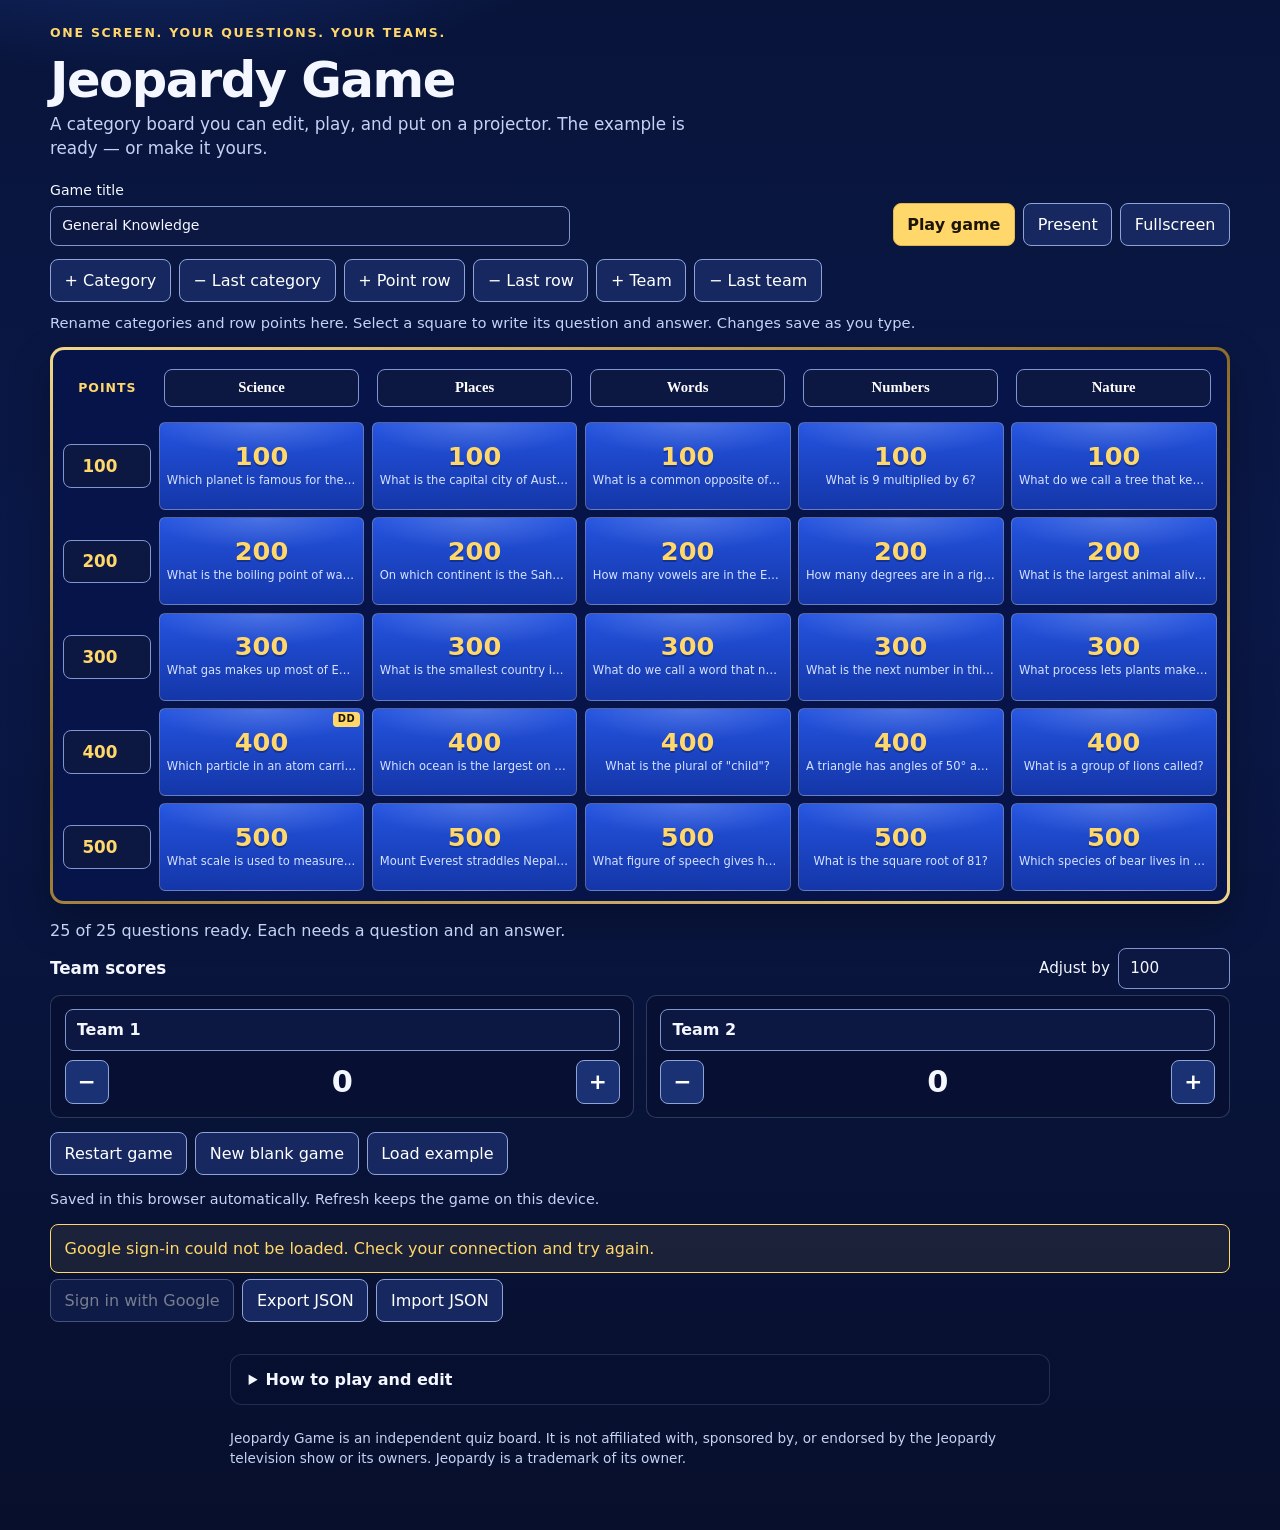
<file: index.html>
<!DOCTYPE html>
<html lang="en">
<head>
  <meta charset="utf-8">
  <meta name="viewport" content="width=device-width, initial-scale=1">
  <meta name="color-scheme" content="dark">
  <meta name="description" content="Play and edit a Jeopardy-style quiz board with team scores. It runs in the browser, with nothing to install.">
  <title>Jeopardy Game</title>
  <link rel="icon" href="favicon.svg" type="image/svg+xml">
  <link rel="preconnect" href="https://fonts.googleapis.com">
  <link rel="preconnect" href="https://fonts.gstatic.com" crossorigin>
  <link href="https://fonts.googleapis.com/css2?family=Bebas+Neue&display=swap" rel="stylesheet">
  <link rel="stylesheet" href="styles.css">
</head>
<body>
  <a class="skip" href="#grid">Skip to the board</a>
  <main id="app" class="app">
    <header class="intro">
      <p class="kicker">One screen. Your questions. Your teams.</p>
      <h1>Jeopardy Game</h1>
      <p class="subtitle">A category board you can edit, play, and put on a projector. The example is ready — or make it yours.</p>
      <noscript><p class="warning">Enable JavaScript to edit and play. No account is needed.</p></noscript>
    </header>

    <div id="board" hidden>
      <p id="storage-warning" class="warning" role="alert" hidden></p>
      <div class="toolbar">
        <label class="title-field">
          <span class="title-label">Game title</span>
          <input id="game-title" maxlength="100" autocomplete="off">
        </label>
        <div class="actions">
          <button id="mode-toggle" class="btn primary" type="button">Play game</button>
          <button id="open-buzzers" class="btn" type="button" hidden>Buzzers</button>
          <button id="present-toggle" class="btn" type="button">Present</button>
          <button id="fullscreen-toggle" class="btn" type="button">Fullscreen</button>
        </div>
      </div>

      <div id="edit-tools" class="edit-tools">
        <button type="button" class="btn" data-action="add-category">+ Category</button>
        <button type="button" class="btn" data-action="remove-category">&minus; Last category</button>
        <button type="button" class="btn" data-action="add-row">+ Point row</button>
        <button type="button" class="btn" data-action="remove-row">&minus; Last row</button>
        <button type="button" class="btn" data-action="add-team">+ Team</button>
        <button type="button" class="btn" data-action="remove-team">&minus; Last team</button>
        <p class="help">Rename categories and row points here. Select a square to write its question and answer. Changes save as you type.</p>
      </div>

      <div class="grid-scroll">
        <div id="grid" class="grid" aria-label="Game board"></div>
      </div>

      <p id="status" class="status" role="status"></p>

      <div class="toolbar scores-head">
        <strong>Team scores</strong>
        <label class="step-field">Adjust by
          <input id="score-step" type="number" min="1" max="100000" step="1" inputmode="numeric" autocomplete="off">
        </label>
      </div>
      <div id="teams" class="teams"></div>

      <div class="actions game-actions">
        <button id="restart" class="btn" type="button">Restart game</button>
        <button id="blank" class="btn" type="button">New blank game</button>
        <button id="example" class="btn" type="button">Load example</button>
      </div>
      <p class="help save-note">Saved in this browser automatically. Refresh keeps the game on this device.</p>

      <section id="library" class="library" aria-label="Save and open games">
        <p id="library-note" class="help" hidden></p>
        <p id="library-message" class="status" role="status" hidden></p>
        <div class="actions">
          <button id="google-sign-in" class="btn" type="button" hidden>Sign in with Google</button>
          <span id="google-account" class="account" hidden></span>
          <button id="google-sign-out" class="btn" type="button" hidden>Sign out</button>
          <button id="drive-save" class="btn" type="button" hidden>Save to Drive</button>
          <button id="drive-open" class="btn" type="button" hidden>Open from Drive</button>
          <button id="export-json" class="btn" type="button">Export JSON</button>
          <button id="import-json" class="btn" type="button">Import JSON</button>
          <input id="import-file" type="file" accept="application/json,.json" hidden>
        </div>
      </section>
    </div>

    <dialog id="drive-save-dialog" aria-labelledby="drive-save-title">
      <h2 id="drive-save-title">Save to Drive</h2>
      <p id="drive-save-hint" class="help"></p>
      <label class="field">File name
        <input id="drive-file-name" maxlength="120" autocomplete="off">
      </label>
      <p id="drive-save-error" class="warning" role="alert" hidden></p>
      <div class="dialog-actions">
        <button id="drive-save-cancel" class="btn" type="button">Cancel</button>
        <button id="drive-save-new" class="btn" type="button">Save as new</button>
        <button id="drive-save-confirm" class="btn primary" type="button">Save</button>
      </div>
    </dialog>

    <dialog id="drive-open-dialog" aria-labelledby="drive-open-title">
      <h2 id="drive-open-title">Open from Drive</h2>
      <p class="help">Games in your Jeopardy Games folder. Opening one replaces the game on this screen.</p>
      <p id="drive-open-status" class="status" role="status"></p>
      <ul id="drive-file-list" class="file-list"></ul>
      <div class="dialog-actions">
        <button id="drive-open-close" class="btn" type="button">Close</button>
      </div>
    </dialog>

    <dialog id="buzz-panel" aria-labelledby="buzz-panel-title">
      <div class="clue-bar">
        <h2 id="buzz-panel-title">Buzzers</h2>
        <button id="buzz-panel-close" class="btn" type="button">Close</button>
      </div>
      <p id="buzz-status" class="status" role="status">Opening the room…</p>
      <p class="buzz-code" id="buzz-code" aria-label="Room code"></p>
      <canvas id="buzz-qr" width="180" height="180" aria-label="QR code for the phone buzzer"></canvas>
      <a id="buzz-url" class="buzz-url" href="buzz.html"></a>
      <ul id="buzz-links" class="buzz-links"></ul>
      <fieldset class="timer-settings">
        <legend>Timers</legend>
        <label class="check"><input id="timers-enabled" type="checkbox"> Countdown timers</label>
        <label class="check"><input id="timers-auto" type="checkbox"> Mark incorrect when the answer timer ends</label>
        <label class="timer-field">Buzz window (seconds)
          <input id="timers-buzz" type="number" min="1" max="120" step="1">
        </label>
        <label class="timer-field">Answer time (seconds)
          <input id="timers-answer" type="number" min="1" max="120" step="1">
        </label>
        <label class="timer-field">Daily Double answer time (seconds)
          <input id="timers-dd" type="number" min="1" max="120" step="1">
        </label>
        <label class="timer-field">Early buzz lockout (seconds, 0 off)
          <input id="timers-early" type="number" min="0" max="5" step="0.05">
        </label>
      </fieldset>
      <p class="help">Phones are optional. The team buttons on this screen still change the score.</p>
    </dialog>

    <dialog id="editor" aria-labelledby="editor-title">
      <h2 id="editor-title">Edit question</h2>
      <p class="help">Changes save as you type.</p>
      <label class="field">Question
        <textarea id="edit-question" maxlength="2000"></textarea>
      </label>
      <label class="field">Answer
        <textarea id="edit-answer" maxlength="2000"></textarea>
      </label>
      <label class="check">
        <input id="edit-daily-double" type="checkbox"> Daily Double
      </label>
      <label class="check">
        <input id="edit-played" type="checkbox"> Already played
      </label>
      <div class="dialog-actions">
        <button id="edit-done" class="btn primary" type="button">Done</button>
      </div>
    </dialog>

    <dialog id="clue" aria-labelledby="clue-heading">
      <div class="clue-bar">
        <h2 id="clue-heading"></h2>
        <button id="open-buzzing" class="btn" type="button" hidden>Open buzzing</button>
        <button id="close-buzzing" class="btn" type="button" hidden>Close buzzing</button>
        <button id="close-clue" class="btn" type="button">Back to grid · mark played</button>
      </div>
      <div id="buzz-meter" class="buzz-meter" hidden>
        <div class="buzz-meter-track"><div id="buzz-meter-fill"></div></div>
        <span id="buzz-meter-label"></span>
      </div>
      <p id="buzz-banner" class="buzz-banner" hidden></p>
      <div id="dd-announce" class="dd-screen" hidden>
        <p class="kicker">This clue is a</p>
        <p class="dd-title">Daily Double</p>
        <button id="dd-to-wager" class="btn primary" type="button">Place a wager</button>
      </div>
      <div id="dd-wager" class="dd-screen" hidden>
        <p class="kicker">Daily Double</p>
        <p class="dd-sub">Who is answering?</p>
        <div id="dd-teams" class="dd-team-list"></div>
        <label class="dd-wager-field">Wager
          <input id="dd-amount" type="number" min="5" step="1" inputmode="numeric" autocomplete="off">
        </label>
        <p id="dd-wager-hint" class="help"></p>
        <p id="dd-wager-error" class="warning" role="alert" hidden></p>
        <button id="dd-show-clue" class="btn primary" type="button">Show the clue</button>
      </div>
      <div id="clue-stage" class="clue-stage">
        <button id="reveal" class="reveal" type="button">
          <span class="kicker">Question</span>
          <span id="clue-text" class="clue-text"></span>
          <span id="reveal-hint" class="reveal-hint">Reveal answer · click here or press Enter</span>
        </button>
        <div id="answer-wrap" hidden aria-live="polite">
          <p class="kicker">Answer</p>
          <p id="answer-text" class="answer-text"></p>
        </div>
      </div>
      <p id="award-hint" class="help center"></p>
      <div id="clue-teams" class="teams"></div>
    </dialog>
  </main>

  <details class="how-to">
    <summary>How to play and edit</summary>
    <ol>
      <li><strong>Edit the board.</strong> Choose Edit game, rename the categories, and set the points at the start of each row. Click a square to write a question and an answer. Add or remove categories and point rows. Removing one deletes its questions and asks you to confirm.</li>
      <li><strong>Name the teams</strong> before you play. You can add or remove teams in the editor. Removing a team deletes its score and asks you to confirm.</li>
      <li><strong>Play.</strong> A team picks a category and a point value. Click the square to show the question, then click again (or press Enter) to show the answer. There is no automatic judging.</li>
      <li><strong>Score by hand.</strong> While a question is open, + and − add or subtract that question’s points for one team. Scores may go below zero. Back to grid marks the square played, and it turns grey.</li>
      <li><strong>Phone buzzers.</strong> In play, choose Buzzers and let each phone open the link or scan the QR code. Pick a team, show a clue, then Open buzzing (or press B). The first buzz wins and that team is highlighted. Incorrect locks them out and opens buzzing for the others. Buzzing before the window opens shows Too early on that phone for a quarter of a second. A Daily Double does not use the buzzers. The score buttons still work with no phones.</li>
      <li><strong>Daily Double.</strong> Mark a clue in the editor. On the board it looks like any other square. When it is picked, the host sees Daily Double, chooses the team, and enters a wager from 5 up to the greater of that team’s score and the highest value on the board. Only that team gains or loses the wager.</li>
      <li><strong>Adjust on the grid.</strong> Set Adjust by, then use a team’s + or − to add or subtract that amount — a bonus, a correction, or a penalty you choose.</li>
      <li><strong>Present</strong> fills the window for a projector or TV. Team scores stay on screen when a question is open. Fullscreen hides the browser toolbar. Exit presentation (or Escape, when no question is open) returns to the page.</li>
      <li><strong>Restart game</strong> clears played squares and sets scores to zero. Questions, categories, point values, and team names stay. New blank game and Load example replace the current game. Each asks you to confirm.</li>
      <li><strong>Keep a copy.</strong> Export JSON downloads the game, and Import JSON loads one back. With a Google Client ID in <code>js/config.js</code>, Sign in with Google can save and open games in a Drive folder named Jeopardy Games.</li>
    </ol>
    <p>Only squares with both a question and an answer can be played. The line under the board shows how many are ready, or how many are left.</p>
  </details>

  <footer class="disclaimer">
    <p>Jeopardy Game is an independent quiz board. It is not affiliated with, sponsored by, or endorsed by the Jeopardy television show or its owners. Jeopardy is a trademark of its owner.</p>
  </footer>

  <script src="vendor/peerjs.min.js"></script>
  <script src="vendor/qrcode.js"></script>
  <script type="module" src="js/main.js"></script>
</body>
</html>
</file>
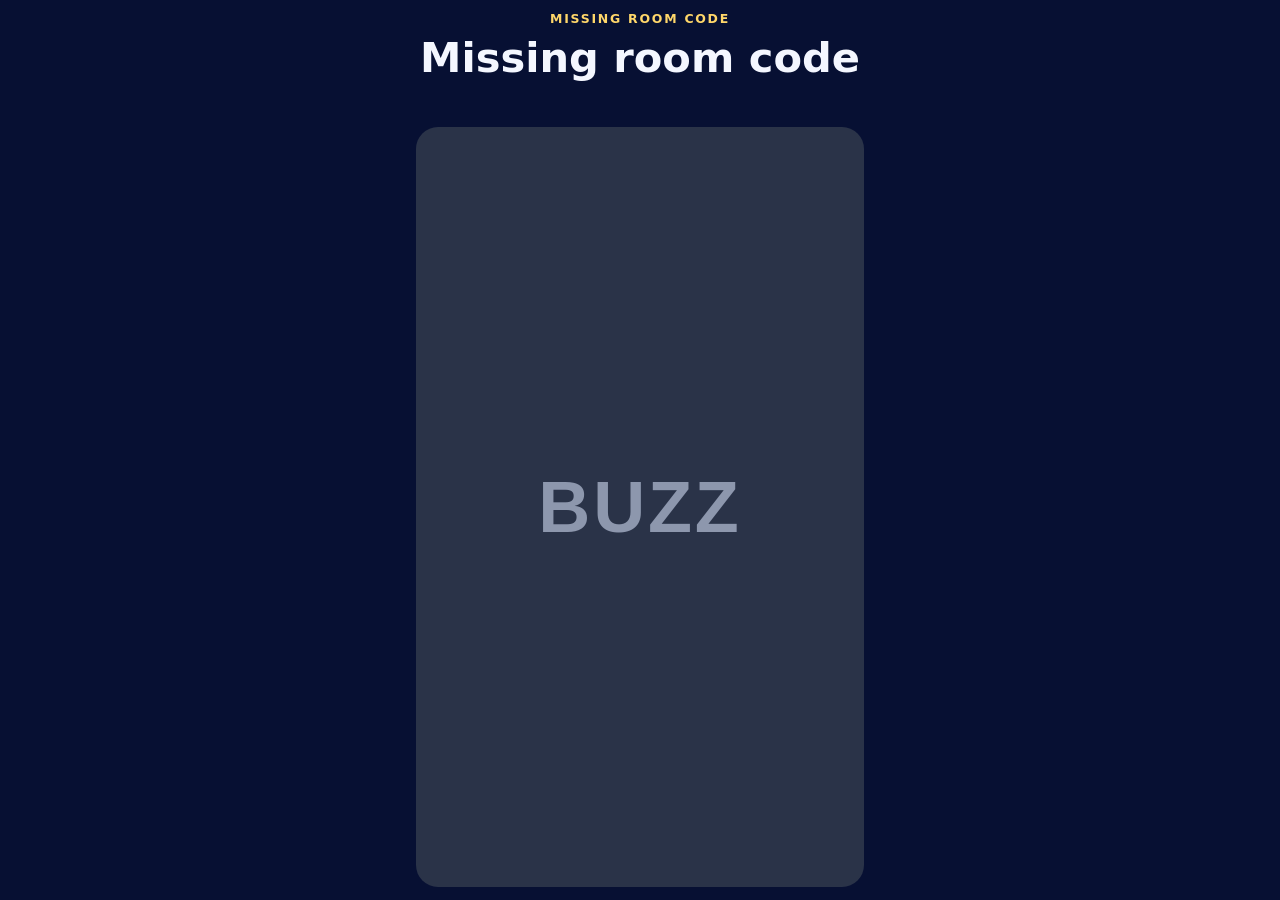
<file: buzz.html>
<!DOCTYPE html>
<html lang="en">
<head>
  <meta charset="utf-8">
  <meta name="viewport" content="width=device-width, initial-scale=1, viewport-fit=cover">
  <meta name="color-scheme" content="dark">
  <title>Buzz · Jeopardy Game</title>
  <link rel="icon" href="favicon.svg" type="image/svg+xml">
  <link rel="stylesheet" href="buzz.css">
</head>
<body>
  <main class="phone">
    <p class="phone-kicker" id="phone-room">Room</p>
    <h1 id="phone-status">Connecting…</h1>
    <div id="phone-meter" class="phone-meter" hidden>
      <div class="phone-meter-fill" id="phone-meter-fill"></div>
    </div>
    <p id="phone-detail" class="phone-detail"></p>
    <div id="phone-teams" class="phone-teams"></div>
    <form id="phone-name-form" class="phone-name" hidden>
      <label>Your name
        <input id="phone-name" maxlength="40" autocomplete="off" enterkeyhint="done">
      </label>
      <button class="phone-join" type="submit">Join</button>
    </form>
    <button id="phone-buzz" class="phone-buzz" type="button" disabled>BUZZ</button>
  </main>
  <script src="vendor/peerjs.min.js"></script>
  <script type="module" src="js/buzz-phone.js"></script>
</body>
</html>
</file>
<file: styles.css>
:root {
  --ink: #f4f7ff;
  --muted: #c5d2f4;
  --gold: #ffd76a;
  --gold-deep: #e3b84a;
  --navy: #071033;
  --board: #0b1d6e;
  --board-deep: #07144a;
  --cell-top: #2454e0;
  --cell-bottom: #1436a8;
  --line: rgba(255, 215, 120, 0.28);
  --panel: rgba(8, 16, 48, 0.72);
  --focus: #9ae7ff;
  color-scheme: dark;
}

*,
*::before,
*::after {
  box-sizing: border-box;
}

[hidden] {
  display: none !important;
}

html {
  scroll-behavior: smooth;
}

body {
  margin: 0;
  min-height: 100vh;
  color: var(--ink);
  background:
    radial-gradient(900px 420px at 12% -10%, rgba(46, 92, 214, 0.45), transparent 55%),
    linear-gradient(180deg, #08143a 0%, #0a1848 38%, #070f2c 100%);
  font-family: "Segoe UI", "Avenir Next", system-ui, sans-serif;
  font-size: 16px;
  line-height: 1.45;
}

button,
input,
textarea {
  font: inherit;
  color: inherit;
  touch-action: manipulation;
}

button {
  cursor: pointer;
}

button:disabled {
  cursor: default;
  opacity: 0.45;
}

:focus-visible {
  outline: 3px solid var(--focus);
  outline-offset: 2px;
}

.skip {
  position: absolute;
  left: 0.75rem;
  top: -3rem;
  z-index: 5;
  background: #fff;
  color: #102046;
  padding: 0.4rem 0.7rem;
  border-radius: 6px;
}

.skip:focus {
  top: 0.75rem;
}

.app {
  width: min(1180px, calc(100% - 2rem));
  margin: 0 auto;
  padding: 1.5rem 0 2rem;
}

.intro h1 {
  margin: 0.2rem 0 0.35rem;
  font-size: clamp(2rem, 4vw, 3.1rem);
  letter-spacing: -0.03em;
  line-height: 1.05;
}

.kicker {
  margin: 0 0 0.75rem;
  color: var(--gold);
  font-size: 0.78rem;
  font-weight: 700;
  letter-spacing: 0.14em;
  text-transform: uppercase;
}

.subtitle,
.help {
  color: var(--muted);
}

.subtitle {
  margin: 0 0 0.5rem;
  max-width: 42rem;
  font-size: 1.05rem;
}

.toolbar {
  display: flex;
  align-items: flex-end;
  justify-content: space-between;
  flex-wrap: wrap;
  gap: 0.85rem 1rem;
  margin: 1.25rem 0 0.85rem;
}

.actions,
.dialog-actions,
.game-actions {
  display: flex;
  flex-wrap: wrap;
  gap: 0.5rem;
  align-items: center;
}

.game-actions {
  margin-top: 0.4rem;
}

.title-field {
  flex: 1 1 240px;
  max-width: 520px;
  display: flex;
  flex-direction: column;
  gap: 0.3rem;
  font-size: 0.88rem;
}

.step-field {
  display: flex;
  align-items: center;
  gap: 0.5rem;
  font-size: 0.95rem;
}

.step-field input {
  width: 7rem;
}

.btn {
  border: 1px solid #8ea4d8;
  border-radius: 8px;
  background: #16285f;
  color: #fff;
  padding: 0.55rem 0.85rem;
}

.btn:hover:not(:disabled) {
  background: #22387d;
}

.btn.primary {
  background: var(--gold);
  border-color: var(--gold-deep);
  color: #1c1503;
  font-weight: 700;
}

.btn.primary:hover:not(:disabled) {
  background: #ffe39a;
}

input,
textarea {
  width: 100%;
  background: #0d1842;
  border: 1px solid #8096cc;
  border-radius: 8px;
  padding: 0.55rem 0.7rem;
}

textarea {
  min-height: 7.5rem;
  resize: vertical;
}

.edit-tools {
  display: flex;
  flex-wrap: wrap;
  gap: 0.5rem;
  align-items: center;
  margin-bottom: 0.85rem;
}

.edit-tools .help {
  flex-basis: 100%;
  margin: 0.15rem 0 0;
  font-size: 0.92rem;
}

.grid-scroll {
  overflow-x: auto;
  padding: 2px;
}

.board-frame,
.grid-scroll {
  background:
    linear-gradient(var(--board-deep), var(--board-deep)) padding-box,
    linear-gradient(160deg, #f3d78a, #8d6b28 45%, #f0d48a) border-box;
  border: 3px solid transparent;
  border-radius: 14px;
}

.grid-scroll {
  padding: 0.65rem;
  box-shadow: 0 16px 40px rgba(0, 0, 0, 0.28);
}

.grid {
  --cols: 5;
  display: grid;
  gap: 0.45rem;
  min-width: calc(var(--cols) * 7.4rem);
}

.app.is-editing .grid {
  min-width: calc(5.4rem + var(--cols) * 7.4rem);
  grid-template-columns: minmax(4.6rem, 5.5rem) repeat(var(--cols), minmax(0, 1fr));
}

.app:not(.is-editing) .grid {
  grid-template-columns: repeat(var(--cols), minmax(0, 1fr));
}

.app:not(.is-editing) .category {
  background: rgba(0, 0, 0, 0.22);
  border-radius: 6px;
  min-height: 3.6rem;
  padding: 0.5rem 0.35rem;
}

.corner,
.category,
.points {
  display: flex;
  align-items: center;
  justify-content: center;
  min-width: 0;
  min-height: 3.4rem;
  text-align: center;
}

.corner {
  color: var(--gold);
  font-size: 0.78rem;
  font-weight: 700;
  letter-spacing: 0.08em;
  text-transform: uppercase;
}

.category {
  color: #fff;
  font-family: Georgia, "Palatino Linotype", Palatino, serif;
  font-weight: 700;
  font-size: clamp(0.78rem, 1.15vw, 1.05rem);
  letter-spacing: 0.04em;
  line-height: 1.2;
  text-transform: uppercase;
  overflow-wrap: anywhere;
  text-shadow: 0 2px 8px rgba(0, 0, 0, 0.35);
  padding: 0.35rem;
}

.category input,
.points input {
  text-align: center;
  font-weight: 700;
  min-width: 0;
  text-transform: none;
}

.points input {
  color: var(--gold);
  font-size: 1.05rem;
}

.cell {
  appearance: none;
  display: flex;
  flex-direction: column;
  align-items: center;
  justify-content: center;
  gap: 0.15rem;
  min-width: 0;
  min-height: 5.1rem;
  padding: 0.4rem 0.45rem;
  border: 1px solid var(--line);
  border-radius: 6px;
  background:
    radial-gradient(120% 80% at 50% 0%, rgba(255, 255, 255, 0.18), transparent 46%),
    linear-gradient(180deg, var(--cell-top), var(--cell-bottom));
  color: var(--gold);
  text-shadow: 0 2px 0 rgba(5, 16, 48, 0.35);
  user-select: none;
}

.cell:hover:not(:disabled) {
  background:
    radial-gradient(120% 80% at 50% 0%, rgba(255, 255, 255, 0.26), transparent 46%),
    linear-gradient(180deg, #3a6af0, #1a44c4);
}

.cell .value {
  font-size: clamp(1.35rem, 2.5vw, 2.35rem);
  font-weight: 800;
  font-variant-numeric: tabular-nums;
  line-height: 1;
}

.cell .detail {
  max-width: 100%;
  overflow: hidden;
  text-overflow: ellipsis;
  white-space: nowrap;
  color: #d7e2ff;
  font-size: 0.72rem;
  font-weight: 500;
  text-shadow: none;
}

.cell.played {
  background: #3c4454;
  border-color: #5c6576;
  color: #d5dbe6;
  text-shadow: none;
}

.cell.played .detail {
  color: #b7c0d0;
}

.cell.incomplete:not(.played) {
  border-style: dashed;
}

.cell:disabled {
  opacity: 1;
}

.status {
  margin: 0.9rem 0 0.2rem;
  color: var(--muted);
}

.scores-head {
  margin-top: 0.35rem;
  margin-bottom: 0.35rem;
  align-items: center;
}

.scores-head strong {
  font-size: 1.05rem;
}

.teams {
  display: flex;
  flex-wrap: wrap;
  gap: 0.7rem;
  margin: 0.35rem 0 0.9rem;
}

.team {
  flex: 1 1 190px;
  min-width: 0;
  padding: 0.8rem 0.85rem;
  background: var(--panel);
  border: 1px solid rgba(180, 200, 245, 0.22);
  border-radius: 10px;
}

.team input {
  margin-bottom: 0.55rem;
  font-weight: 600;
}

.team-name {
  display: block;
  margin-bottom: 0.35rem;
  font-weight: 700;
  overflow-wrap: anywhere;
}

.score-controls {
  display: flex;
  align-items: center;
  justify-content: space-between;
  gap: 0.45rem;
}

.score {
  font-size: 1.9rem;
  font-weight: 800;
  font-variant-numeric: tabular-nums;
  line-height: 1;
  overflow-wrap: anywhere;
}

.score-btn {
  min-width: 44px;
  min-height: 44px;
  border-radius: 8px;
  border: 1px solid #8ea4d8;
  background: #1a3274;
  color: #fff;
  font-size: 1.35rem;
  font-weight: 700;
  line-height: 1;
}

.score-btn:hover {
  background: #27448f;
}

.save-note {
  margin: 0.85rem 0 0;
  font-size: 0.9rem;
}

.library {
  margin-top: 0.9rem;
}

.library .help {
  margin: 0 0 0.55rem;
}

.library .actions {
  margin-top: 0.35rem;
}

.account {
  display: inline-flex;
  align-items: center;
  max-width: 100%;
  padding: 0.45rem 0.75rem;
  border-radius: 999px;
  background: rgba(255, 215, 106, 0.12);
  border: 1px solid rgba(255, 215, 106, 0.45);
  color: var(--gold);
  font-size: 0.92rem;
  font-weight: 600;
  overflow-wrap: anywhere;
}

.file-list {
  list-style: none;
  margin: 0.6rem 0 0;
  padding: 0;
  display: flex;
  flex-direction: column;
  gap: 0.45rem;
  max-height: min(50vh, 420px);
  overflow: auto;
}

.file-row {
  display: flex;
  gap: 0.45rem;
  align-items: stretch;
}

.file-open {
  flex: 1;
  min-width: 0;
  text-align: left;
  background: #16285f;
  color: #fff;
  border: 1px solid #8ea4d8;
  border-radius: 8px;
  padding: 0.55rem 0.75rem;
  cursor: pointer;
}

.file-open:hover:not(:disabled) {
  background: #22387d;
}

.file-open span,
.file-open small {
  display: block;
  overflow-wrap: anywhere;
}

.file-open small {
  margin-top: 0.15rem;
  color: var(--muted);
  font-size: 0.82rem;
}

.app.is-presenting .library {
  display: none;
}

.warning {
  margin: 0.85rem 0 0;
  padding: 0.75rem 0.85rem;
  color: var(--gold);
  border: 1px solid var(--gold);
  border-radius: 8px;
  background: rgba(255, 215, 106, 0.08);
}

dialog {
  border: 1px solid #9aafdf;
  border-radius: 14px;
  background: #101a44;
  color: var(--ink);
  padding: 1.25rem 1.35rem 1.4rem;
  width: min(640px, calc(100% - 2rem));
}

dialog::backdrop {
  background: rgba(3, 8, 24, 0.78);
}

dialog h2 {
  margin: 0;
  font-size: 1.25rem;
}

.field {
  display: flex;
  flex-direction: column;
  gap: 0.35rem;
  margin: 0.9rem 0;
}

.check {
  display: flex;
  align-items: center;
  gap: 0.5rem;
  margin: 0.2rem 0 1rem;
}

.check input {
  width: auto;
}

.dialog-actions {
  justify-content: flex-end;
}

#clue {
  width: 100vw;
  height: 100vh;
  height: 100dvh;
  max-width: none;
  max-height: none;
  margin: 0;
  border: 0;
  border-radius: 0;
  background:
    radial-gradient(800px 400px at 50% 0%, rgba(46, 92, 214, 0.35), transparent 60%),
    #071033;
}

#clue[open] {
  display: flex;
  flex-direction: column;
  overflow: hidden;
}

.clue-bar {
  display: flex;
  align-items: center;
  justify-content: space-between;
  gap: 0.75rem 1rem;
  flex-wrap: wrap;
  flex: none;
}

.clue-bar h2 {
  font-size: clamp(1.1rem, 2vw, 1.6rem);
}

.clue-stage {
  flex: 1;
  min-height: 0;
  overflow: auto;
  display: flex;
  flex-direction: column;
  align-items: center;
  justify-content: center;
  text-align: center;
  padding: clamp(1rem, 4vh, 3rem) 0.5rem;
}

.reveal {
  border: 0;
  background: transparent;
  width: min(1000px, 100%);
  padding: 0.5rem;
  color: inherit;
}

.reveal:focus-visible {
  outline: none;
}

.reveal:focus-visible .clue-text {
  text-decoration: underline;
  text-decoration-color: var(--focus);
  text-decoration-thickness: 3px;
  text-underline-offset: 0.16em;
}

.reveal.is-revealed {
  cursor: default;
}

.clue-text,
.answer-text {
  display: block;
  margin: 0.35rem 0 0;
  font-size: clamp(1.7rem, 4.4vw, 3.6rem);
  line-height: 1.25;
  overflow-wrap: anywhere;
  white-space: pre-wrap;
}

.answer-text {
  color: var(--gold);
  font-weight: 700;
}

.app.is-editing .cell {
  position: relative;
  min-height: 5.5rem;
}

.dd-badge {
  position: absolute;
  top: 0.22rem;
  right: 0.22rem;
  padding: 0.05rem 0.28rem;
  border-radius: 4px;
  background: var(--gold);
  color: #1c1503;
  font-size: 0.62rem;
  font-weight: 800;
  letter-spacing: 0.06em;
  line-height: 1.3;
  text-shadow: none;
}

.dd-screen {
  flex: 1 1 auto;
  min-height: 0;
  display: flex;
  flex-direction: column;
  align-items: center;
  justify-content: center;
  text-align: center;
  overflow: hidden;
  gap: clamp(0.35rem, 1.4vh, 0.9rem);
  padding: 0.4rem 0.2rem;
}

.dd-title {
  margin: 0;
  max-width: 100%;
  padding: 0 0.35rem;
  font-family: "Bebas Neue", "Arial Narrow", "Franklin Gothic Medium", sans-serif;
  font-size: clamp(1.8rem, min(11vh, 11vw), 7.5rem);
  font-weight: 400;
  letter-spacing: 0.04em;
  line-height: 0.9;
  text-transform: uppercase;
}

.dd-sub {
  margin: 0;
  font-size: clamp(1rem, 2.6vh, 1.5rem);
}

.dd-team-list {
  display: flex;
  flex-wrap: wrap;
  justify-content: center;
  gap: 0.35rem;
  width: min(100%, 52rem);
}

.dd-team {
  border: 1px solid #8ea4d8;
  border-radius: 8px;
  background: #16285f;
  color: #fff;
  padding: 0.28rem 0.7rem;
  font-size: clamp(0.75rem, 1.8vh, 1rem);
}

.dd-team.is-selected {
  background: var(--gold);
  border-color: var(--gold-deep);
  color: #1c1503;
  font-weight: 700;
}

.dd-wager-field {
  display: flex;
  flex-direction: column;
  gap: 0.25rem;
  width: min(14rem, 100%);
  font-size: 0.9rem;
}

.dd-wager-field input {
  text-align: center;
  font-size: clamp(1.15rem, 4vh, 2rem);
  font-weight: 800;
  padding: 0.3rem 0.5rem;
}

#dd-wager-hint {
  margin: 0;
  max-width: 40rem;
  font-size: clamp(0.72rem, 1.7vh, 0.95rem);
}

#dd-wager .warning {
  margin: 0;
  max-width: 36rem;
}

body:not(.is-editing) #clue .score-btn.is-word {
  width: auto;
  min-width: 5.4rem;
  height: auto;
  min-height: 2rem;
  padding: 0.2rem 0.55rem;
}

.app.is-editing .cell .value {
  font-size: clamp(1.15rem, 2vw, 1.7rem);
}

.reveal-hint {
  display: block;
  margin-top: 1.6rem;
  color: var(--muted);
  font-size: 0.95rem;
}

.center {
  text-align: center;
  flex: none;
  margin: 0.2rem 0 0.4rem;
}

#clue .teams {
  flex: none;
  margin-bottom: 0.2rem;
}

.how-to,
.disclaimer {
  width: min(820px, calc(100% - 2rem));
  margin: 0 auto 1.5rem;
  color: var(--muted);
}

.how-to {
  background: rgba(8, 16, 48, 0.45);
  border: 1px solid rgba(180, 200, 245, 0.16);
  border-radius: 12px;
  padding: 0.85rem 1.1rem 0.2rem;
}

.how-to summary {
  cursor: pointer;
  color: var(--ink);
  font-weight: 700;
  margin-bottom: 0.6rem;
}

.how-to li {
  margin: 0.45rem 0;
}

.disclaimer {
  font-size: 0.85rem;
  padding-bottom: 1.5rem;
}

.app.is-presenting {
  position: fixed;
  inset: 0;
  z-index: 20;
  display: flex;
  flex-direction: column;
  width: auto;
  max-width: none;
  margin: 0;
  padding: 0.65rem 1rem 0.85rem;
  overflow: auto;
  background: #061033;
}

.app.is-presenting #board {
  flex: 1;
  display: flex;
  flex-direction: column;
  min-height: 0;
}

.app.is-presenting .grid-scroll {
  flex: 1 1 auto;
  min-height: 0;
  display: flex;
  flex-direction: column;
}

.app.is-presenting .grid {
  flex: 1;
  min-height: 0;
  grid-template-rows: auto repeat(var(--rows, 5), minmax(64px, 1fr));
}

body.is-presenting {
  overflow: hidden;
}

.app.is-presenting .intro,
.app.is-presenting .save-note {
  display: none;
}

.app.is-presenting .title-field {
  flex: 1 1 100%;
  max-width: none;
}

.app.is-presenting .title-label {
  position: absolute;
  width: 1px;
  height: 1px;
  overflow: hidden;
  clip: rect(0 0 0 0);
}

.app.is-presenting .title-field input {
  border-color: transparent;
  background: transparent;
  text-align: center;
  font-size: clamp(1.6rem, 3vw, 2.5rem);
  font-weight: 800;
  padding-top: 0.15rem;
  padding-bottom: 0.15rem;
}

.app.is-presenting .toolbar {
  margin-top: 0.25rem;
}

.app.is-presenting .cell {
  min-height: 0;
  height: 100%;
}

.app.is-presenting .team {
  background: rgba(12, 24, 68, 0.9);
}

.app.is-presenting .score {
  font-size: clamp(1.8rem, 3vh, 2.4rem);
}

body:not(.is-editing) .title-label {
  position: absolute;
  width: 1px;
  height: 1px;
  overflow: hidden;
  clip: rect(0 0 0 0);
}

body:not(.is-editing) .title-field input {
  border-color: transparent;
  background: transparent;
  font-size: clamp(1.35rem, 2.4vw, 1.9rem);
  font-weight: 800;
  padding-left: 0;
  padding-right: 0;
}

@media (max-width: 640px) {
  .app {
    width: min(100% - 1.2rem, 1180px);
    padding-top: 1rem;
  }

  .toolbar,
  .scores-head {
    align-items: stretch;
  }

  .title-field,
  .step-field {
    max-width: none;
  }

  .step-field {
    justify-content: space-between;
  }

  .cell {
    min-height: 4.4rem;
  }

  #clue {
    padding: 0.85rem;
  }

  .clue-text,
  .answer-text {
    font-size: clamp(1.45rem, 7vw, 2.2rem);
  }
}

@media (prefers-reduced-motion: reduce) {
  html {
    scroll-behavior: auto;
  }
}

/*
 * Play and present keep the whole board inside the viewport.
 * Edit mode is unchanged and may scroll.
 */
body:not(.is-editing) .app {
  display: flex;
  flex-direction: column;
  width: 100%;
  max-width: none;
  height: 100dvh;
  max-height: 100dvh;
  margin: 0;
  padding: clamp(0.3rem, 1vh, 0.7rem) clamp(0.4rem, 1.4vw, 0.9rem);
  overflow: hidden;
}

body:not(.is-editing) .intro {
  flex: none;
  display: flex;
  align-items: baseline;
  gap: 0.5rem;
  min-height: 0;
}

body:not(.is-editing) .intro .kicker,
body:not(.is-editing) .intro .subtitle {
  display: none;
}

body:not(.is-editing) .intro h1 {
  margin: 0;
  font-size: clamp(0.9rem, 2.2vh, 1.35rem);
  line-height: 1.1;
}

body:not(.is-editing) #board {
  flex: 1 1 auto;
  min-height: 0;
  min-width: 0;
  display: flex;
  flex-direction: column;
  gap: clamp(0.15rem, 0.6vh, 0.4rem);
}

body:not(.is-editing) .toolbar,
body:not(.is-editing) .scores-head {
  flex: none;
  margin: 0;
  gap: 0.35rem 0.6rem;
  align-items: center;
}

body:not(.is-editing) .title-field {
  min-width: 0;
  flex: 1 1 auto;
  max-width: none;
}

body:not(.is-editing) .title-field input {
  min-width: 0;
  padding-top: 0.1rem;
  padding-bottom: 0.1rem;
  font-size: clamp(0.95rem, 2.4vh, 1.7rem);
  text-overflow: ellipsis;
}

body:not(.is-editing) .actions,
body:not(.is-editing) .game-actions {
  flex: none;
  flex-wrap: wrap;
  gap: 0.3rem;
  margin: 0;
}

body:not(.is-editing) .btn,
body:not(.is-editing) .score-btn {
  padding: 0.22rem 0.5rem;
  font-size: clamp(0.68rem, 1.6vh, 0.92rem);
}

body:not(.is-editing) .score-btn {
  min-width: clamp(1.5rem, 3.2vh, 2.4rem);
  min-height: clamp(1.5rem, 3.2vh, 2.4rem);
  width: clamp(1.5rem, 3.2vh, 2.4rem);
  height: clamp(1.5rem, 3.2vh, 2.4rem);
  padding: 0;
}

body:not(.is-editing) .save-note {
  display: none;
}

body:not(.is-editing) .library {
  flex: none;
  margin: 0;
}

body:not(.is-editing) .library .help,
body:not(.is-editing) .library .status,
body:not(.is-editing) #library-message {
  margin: 0;
  font-size: clamp(0.65rem, 1.5vh, 0.82rem);
  white-space: nowrap;
  overflow: hidden;
  text-overflow: ellipsis;
}

body:not(.is-editing) .status {
  flex: none;
  margin: 0;
  font-size: clamp(0.65rem, 1.5vh, 0.88rem);
  line-height: 1.2;
  white-space: nowrap;
  overflow: hidden;
  text-overflow: ellipsis;
}

body:not(.is-editing) .step-field {
  font-size: clamp(0.68rem, 1.6vh, 0.9rem);
  gap: 0.3rem;
}

body:not(.is-editing) .step-field input {
  width: 4.5rem;
  padding: 0.15rem 0.35rem;
}

body:not(.is-editing) .scores-head strong {
  font-size: clamp(0.75rem, 1.7vh, 1rem);
}

body:not(.is-editing) .teams {
  flex: none;
  display: grid;
  grid-template-columns: repeat(auto-fit, minmax(min(100%, 9.5rem), 1fr));
  gap: clamp(0.2rem, 0.5vh, 0.4rem);
  margin: 0;
}

body:not(.is-editing) .team {
  display: flex;
  align-items: center;
  gap: 0.35rem;
  min-width: 0;
  padding: 0.18rem 0.4rem;
}

body:not(.is-editing) .team-name {
  flex: 1 1 auto;
  min-width: 0;
  margin: 0;
  white-space: nowrap;
  overflow: hidden;
  text-overflow: ellipsis;
  font-size: clamp(0.68rem, 1.6vh, 0.92rem);
}

body:not(.is-editing) .score-controls {
  flex: none;
  gap: 0.25rem;
}

body:not(.is-editing) .score {
  font-size: clamp(0.85rem, 2.2vh, 1.45rem);
}

body:not(.is-editing) .grid-scroll {
  flex: 1 1 auto;
  min-height: 0;
  min-width: 0;
  overflow: hidden;
  display: flex;
  padding: clamp(0.25rem, 0.7vh, 0.5rem);
}

body:not(.is-editing) .grid {
  --board-size: clamp(0.55rem, min(calc(10vw / var(--cols, 5)), calc(26vh / (var(--rows, 5) + 2))), 4rem);
  flex: 1 1 auto;
  width: 100%;
  height: 100%;
  min-width: 0;
  min-height: 0;
  gap: clamp(0.12rem, 0.45vmin, 0.4rem);
  grid-template-rows: minmax(0, 2.05fr) repeat(var(--rows, 5), minmax(0, 1fr));
  grid-template-columns: repeat(var(--cols, 5), minmax(0, 1fr));
}

body:not(.is-editing) .grid > * {
  min-width: 0;
  min-height: 0;
}

body:not(.is-editing) .category {
  display: flex;
  align-items: center;
  justify-content: center;
  overflow: hidden;
  min-height: 0;
  max-height: 100%;
  padding: 0.12rem 0.18rem;
  align-self: stretch;
  text-transform: uppercase;
}

body:not(.is-editing) .category-label {
  font-family: "Bebas Neue", "Arial Narrow", "Franklin Gothic Medium", "Nimbus Sans Narrow", sans-serif;
  font-weight: 400;
  font-size: var(--board-size);
  line-height: 0.9;
  letter-spacing: 0.01em;
  text-transform: uppercase;
  text-align: center;
  overflow: hidden;
  display: -webkit-box;
  -webkit-box-orient: vertical;
  -webkit-line-clamp: 3;
  line-clamp: 3;
  overflow-wrap: break-word;
  max-height: 100%;
  min-width: 0;
}

body:not(.is-editing) .cell {
  min-height: 0;
  height: 100%;
  overflow: hidden;
  padding: 0.08rem;
  gap: 0;
}

body:not(.is-editing) .cell .value {
  font-size: var(--board-size);
  max-width: 100%;
}

body:not(.is-editing) .cell .detail {
  font-size: clamp(0.45rem, 1.2vh, 0.7rem);
}

.app.is-presenting {
  overflow: hidden;
  padding: clamp(0.25rem, 0.8vh, 0.55rem) clamp(0.35rem, 1.2vw, 0.75rem);
}

.app.is-presenting .grid {
  --board-size: clamp(1.8rem, 5.6vh, 4.25rem);
  grid-template-rows: minmax(0, 2.35fr) repeat(var(--rows, 5), minmax(0, 1fr));
}

html:has(body.is-presenting) {
  height: 100dvh;
  overflow: hidden;
}

body.is-presenting {
  min-height: 0;
  height: 100dvh;
  max-height: 100dvh;
  overflow: hidden;
}

body.is-presenting .how-to,
body.is-presenting .disclaimer,
body.is-presenting .skip {
  display: none;
}

#clue {
  padding: clamp(0.35rem, 1.2vh, 1rem);
  overflow: hidden;
  max-height: 100dvh;
}

#clue[open] {
  overflow: hidden;
}

.clue-bar {
  flex-wrap: nowrap;
  min-width: 0;
  gap: 0.4rem;
  margin: 0;
}

.clue-bar h2 {
  flex: 1 1 auto;
  min-width: 0;
  overflow: hidden;
  text-overflow: ellipsis;
  white-space: nowrap;
  font-size: clamp(0.8rem, 2.2vh, 1.45rem);
}

#close-clue {
  flex: none;
  padding: 0.28rem 0.5rem;
  font-size: clamp(0.68rem, 1.6vh, 0.92rem);
}

.clue-stage {
  overflow: hidden;
  min-height: 0;
  padding: clamp(0.2rem, 1vh, 1rem) 0.25rem;
  container-type: size;
  container-name: clue;
}

.clue-text,
.answer-text {
  font-size: clamp(0.8rem, min(8cqb, 5.5cqi), 3.2rem);
  line-height: 1.15;
}

.reveal {
  padding: 0.15rem;
}

.reveal-hint,
#award-hint {
  margin-top: 0.45rem;
  font-size: clamp(0.62rem, 1.5vh, 0.9rem);
  white-space: nowrap;
  overflow: hidden;
  text-overflow: ellipsis;
}

#clue .teams {
  display: grid;
  grid-template-columns: repeat(auto-fit, minmax(min(100%, 9rem), 1fr));
  gap: 0.28rem;
  margin: 0;
  flex: none;
}

#clue .team {
  padding: 0.15rem 0.4rem;
}

#clue .kicker {
  margin-bottom: 0.25rem;
  font-size: clamp(0.58rem, 1.3vh, 0.75rem);
}

.clue-bar {
  flex-wrap: wrap;
}

.team.is-buzzed {
  border-color: var(--gold);
  box-shadow: 0 0 0 2px var(--gold);
}

.buzz-meter {
  flex: none;
  display: grid;
  grid-template-columns: 1fr auto;
  align-items: center;
  gap: 0.4rem;
  min-height: 1.15rem;
}

.buzz-meter-track {
  height: 0.42rem;
  border-radius: 999px;
  background: #1a274f;
  overflow: hidden;
}

#buzz-meter-fill {
  height: 100%;
  width: 100%;
  transform-origin: left center;
  background: #7dffb3;
}

.buzz-meter[data-kind="answer"] #buzz-meter-fill {
  background: var(--gold);
}

#buzz-meter-label {
  font-size: clamp(0.68rem, 1.6vh, 0.9rem);
  font-variant-numeric: tabular-nums;
}

.buzz-banner {
  flex: none;
  margin: 0;
  text-align: center;
  color: var(--gold);
  font-weight: 700;
  font-size: clamp(0.78rem, 1.8vh, 1.05rem);
}

#buzz-panel {
  width: min(440px, calc(100% - 1.2rem));
}

.buzz-code {
  margin: 0.2rem 0;
  text-align: center;
  font-size: clamp(2rem, 8vw, 3rem);
  letter-spacing: 0.18em;
  font-weight: 800;
}

#buzz-qr {
  display: block;
  margin: 0 auto;
  width: min(180px, 46vw);
  height: auto;
  background: white;
  border-radius: 8px;
}

.buzz-url {
  display: block;
  margin: 0.4rem 0 0.6rem;
  color: var(--muted);
  overflow-wrap: anywhere;
  text-align: center;
  font-size: 0.82rem;
}

.buzz-links {
  list-style: none;
  margin: 0;
  padding: 0;
  display: flex;
  flex-direction: column;
  gap: 0.3rem;
}

.buzz-links li {
  display: flex;
  align-items: center;
  gap: 0.4rem;
}

.buzz-dot {
  width: 0.55rem;
  height: 0.55rem;
  border-radius: 50%;
  background: #555e78;
}

.buzz-dot.on { background: #7dffb3; }

.timer-settings {
  margin-top: 0.7rem;
  border: 1px solid rgba(180, 200, 245, 0.25);
  border-radius: 10px;
  display: grid;
  gap: 0.35rem;
}

.timer-field {
  display: flex;
  justify-content: space-between;
  gap: 0.5rem;
  align-items: center;
  font-size: 0.88rem;
}

.timer-field input { width: 5rem; }

body.is-editing #open-buzzers { display: none; }
</file>
<file: buzz.css>
:root {
  color-scheme: dark;
  --gold: #ffd76a;
  --ink: #f4f7ff;
  --muted: #c5d2f4;
}

* { box-sizing: border-box; }

[hidden] { display: none !important; }

html, body {
  margin: 0;
  height: 100%;
  overflow: hidden;
  background: #071033;
  color: var(--ink);
  font-family: "Segoe UI", system-ui, sans-serif;
}

.phone {
  height: 100dvh;
  display: flex;
  flex-direction: column;
  align-items: center;
  gap: 0.6rem;
  padding: max(0.7rem, env(safe-area-inset-top)) 0.8rem max(0.8rem, env(safe-area-inset-bottom));
}

.phone-kicker {
  margin: 0;
  color: var(--gold);
  letter-spacing: 0.14em;
  text-transform: uppercase;
  font-size: 0.78rem;
  font-weight: 700;
}

h1 {
  margin: 0;
  text-align: center;
  font-size: clamp(1.6rem, 8vw, 2.6rem);
  line-height: 1.05;
}

.phone-detail {
  margin: 0;
  min-height: 1.2rem;
  text-align: center;
  color: var(--muted);
}

.phone-meter {
  width: min(100%, 28rem);
  height: 0.55rem;
  border-radius: 999px;
  background: #1a274f;
  overflow: hidden;
}

.phone-meter-fill {
  height: 100%;
  width: 100%;
  transform-origin: left center;
  background: #7dffb3;
}

.phone-teams, .phone-name {
  width: min(100%, 28rem);
  display: flex;
  flex-direction: column;
  gap: 0.4rem;
}

.phone-teams button.is-mine {
  border-color: var(--gold);
  box-shadow: inset 0 0 0 2px var(--gold);
}

.phone-teams button, .phone-join, .phone-name input {
  font: inherit;
  border-radius: 10px;
  border: 1px solid #8ea4d8;
  background: #16285f;
  color: white;
  padding: 0.7rem 0.8rem;
}

.phone-name input { width: 100%; background: #0d1842; }

.phone-buzz {
  margin-top: auto;
  width: min(100%, 28rem);
  flex: 1 1 auto;
  min-height: 38dvh;
  border: 0;
  border-radius: 22px;
  background: #2454e0;
  color: var(--gold);
  font-size: clamp(2.4rem, 12vw, 4.5rem);
  font-weight: 800;
  letter-spacing: 0.04em;
}

.phone-buzz:disabled {
  background: #2a3348;
  color: #8d97ad;
}

.phone-buzz.is-open { background: #1d4ed8; }
.phone-buzz.is-you { background: #14532d; color: #bbf7d0; }
.phone-buzz.is-early { background: #7f1d1d; color: #fecaca; }
.phone-buzz.is-other, .phone-buzz.is-locked { background: #3f3f46; color: #d4d4d8; }
</file>
